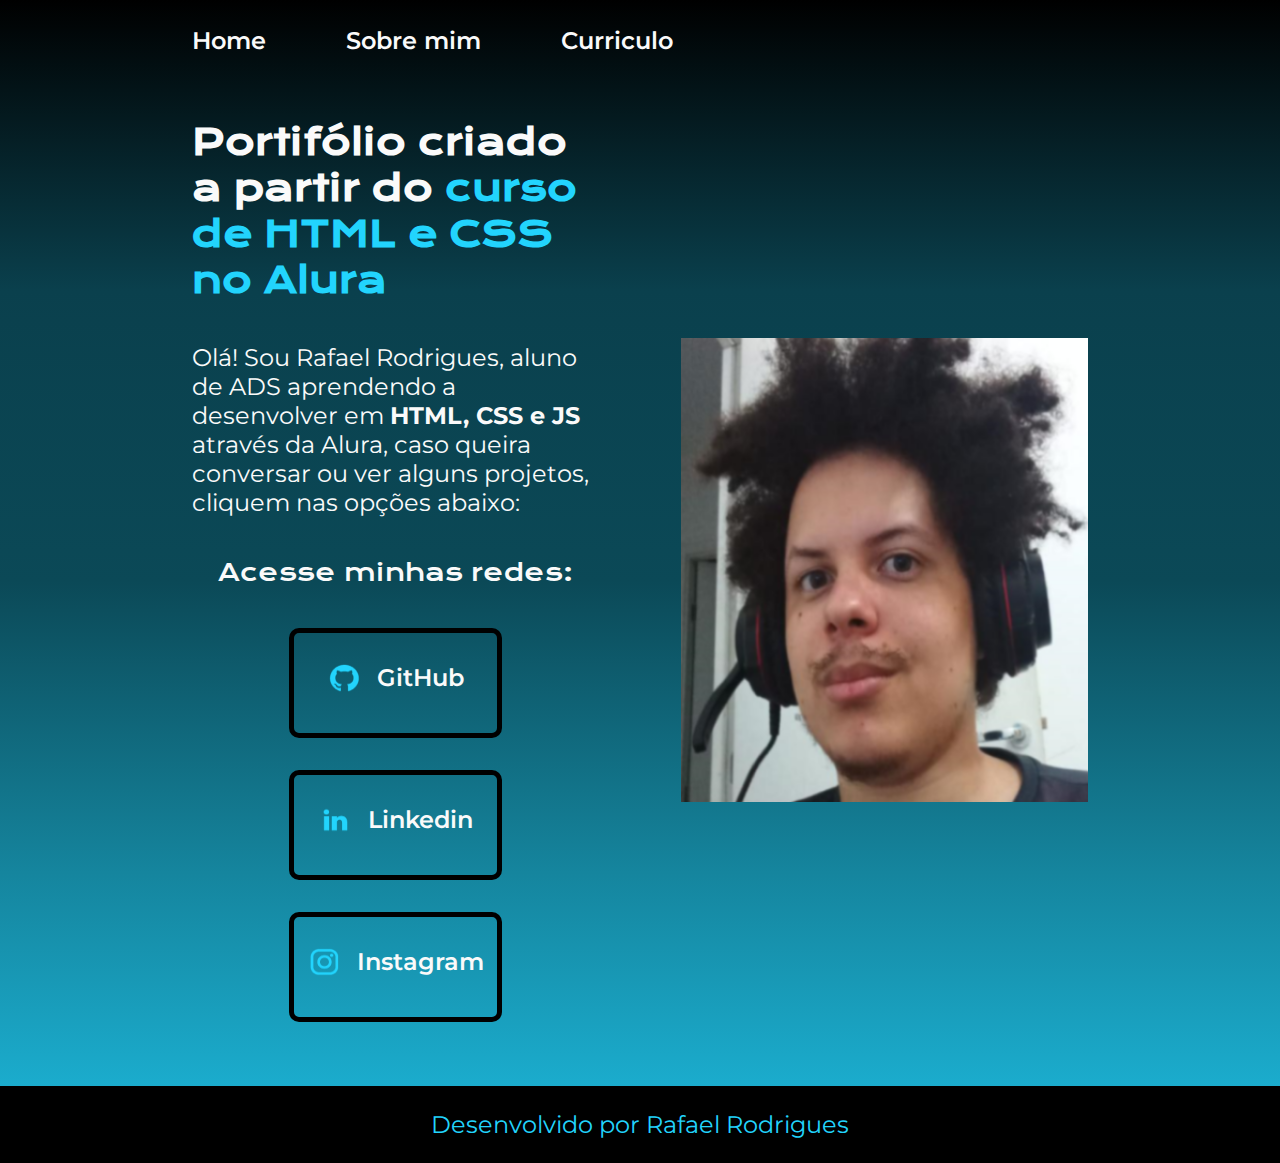
<file: index.html>
<!DOCTYPE html>
<html lang="pt-BR">
<head>
    <meta charset="UTF-8">
    <meta http-equiv="X-UA-Compatible" content="IE=edge">
    <meta name="viewport" content="width=device-width, initial-scale=1.0">
    <link rel="stylesheet" href="assets/styles/style.css">
    <link rel="shortcut icon" href="assets/img/alura.png" type="image/x-icon">
    <title>Portifólio</title>
</head>
<body>
    <header class="cabecalho">
        <nav class="cabecalho__menu">
            <a class="cabecalho__menu__link" href="index.html">Home</a>
            <a class="cabecalho__menu__link" href="about.html">Sobre mim</a>
            <a class="cabecalho__menu__link" href="curriculo.html">Curriculo</a>
        </nav>
    </header>

    <main class="conteudoPrincipal">
        <section class="conteudoInterno">
            <h1 class="conteudoTitulo">Portifólio criado a partir do <strong class="txtStrong">curso de HTML e CSS no Alura</strong></h1>
            <p class="paragrafo">Olá! Sou Rafael Rodrigues, aluno de ADS aprendendo a desenvolver em <strong class="txtLinguagens">HTML, CSS e JS</strong> através da Alura, caso queira conversar ou ver alguns projetos, cliquem nas opções abaixo:</p>

            <h2 class="botoes__subtitulo" style="text-align: center;">Acesse minhas redes:</h2>

            <div class="botoes">
                <a class="botoes__links__navegacao" href="https://github.com/Rafael-RS19">
                    <img class="imgLink" src="assets/img/github.png" alt="GitHub">
                    GitHub
                </a>
                <a class="botoes__links__navegacao" href="https://www.linkedin.com/in/rafael-rodrigues-566365225/">
                    <img class="imgLink" src="assets/img/linkedin.png" alt="Linkedin">
                    Linkedin
                </a>
                <a class="botoes__links__navegacao" href="https://www.instagram.com/chaos_th.art/">
                    <img class="imgLink" src="assets/img/instagram.png" alt="Instagram">
                    Instagram
                </a>
            </div>  
        </section>
        <img class="conteudo__imagem" src="assets/img/rafaelRS.png" alt="Rafa">
    </main>
    <footer class="rodape">
       <p class="rodapeP">Desenvolvido por Rafael Rodrigues</p>
    </footer>
</body>
</html>
</file>
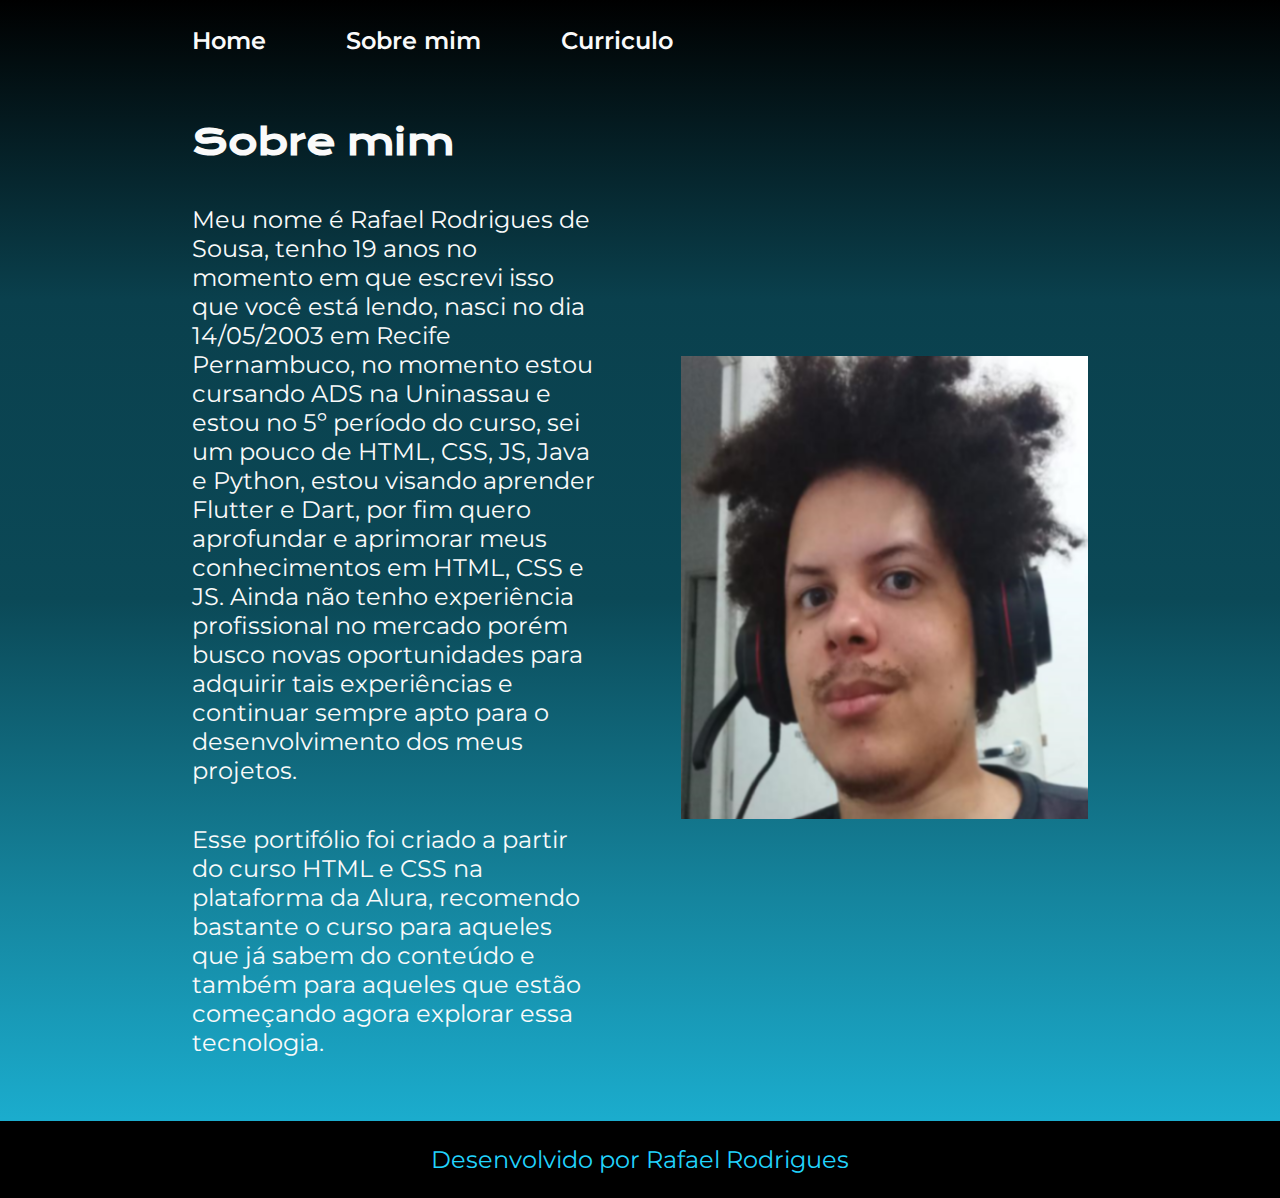
<file: about.html>
<!DOCTYPE html>
<html lang="pt-BR">
<head>
    <meta charset="UTF-8">
    <meta http-equiv="X-UA-Compatible" content="IE=edge">
    <meta name="viewport" content="width=device-width, initial-scale=1.0">
    <link rel="stylesheet" href="assets/styles/style.css">
    <link rel="shortcut icon" href="assets/img/alura.png" type="image/x-icon">
    <title>Sobre mim</title>
</head>
<body>
    <header class="cabecalho">
        <nav class="cabecalho__menu">
            <a class="cabecalho__menu__link" href="index.html">Home</a>
            <a class="cabecalho__menu__link" href="about.html">Sobre mim</a>
            <a class="cabecalho__menu__link" href="curriculo.html">Curriculo</a>
        </nav>
    </header>

    <main class="conteudoPrincipal">
        <section class="conteudoInterno">
            <h1 class="conteudoTitulo">Sobre mim</h1>
            <p class="paragrafo">Meu nome é Rafael Rodrigues de Sousa, tenho 19 anos no momento em que escrevi isso que você está lendo, nasci no dia 14/05/2003 em Recife Pernambuco, no momento estou cursando ADS na Uninassau e estou no 5º período do curso, sei um pouco de HTML, CSS, JS, Java e Python, estou visando aprender Flutter e Dart, por fim quero aprofundar e aprimorar meus conhecimentos em HTML, CSS e JS. Ainda não tenho experiência profissional no mercado porém busco novas oportunidades para adquirir tais experiências e continuar sempre apto para o desenvolvimento dos meus projetos.
            </p>
            <p class="paragrafo">Esse portifólio foi criado a partir do curso HTML e CSS na plataforma da Alura, recomendo bastante o curso para aqueles que já sabem do conteúdo e também para aqueles que estão começando agora explorar essa tecnologia.</p>
        </section>
        <img class="conteudo__imagem" src="assets/img/rafaelRS.png" alt="Rafa">
    </main>

    <footer class="rodape">
        <p class="rodapeP">Desenvolvido por Rafael Rodrigues</p>
    </footer>
</body>
</html>
</file>
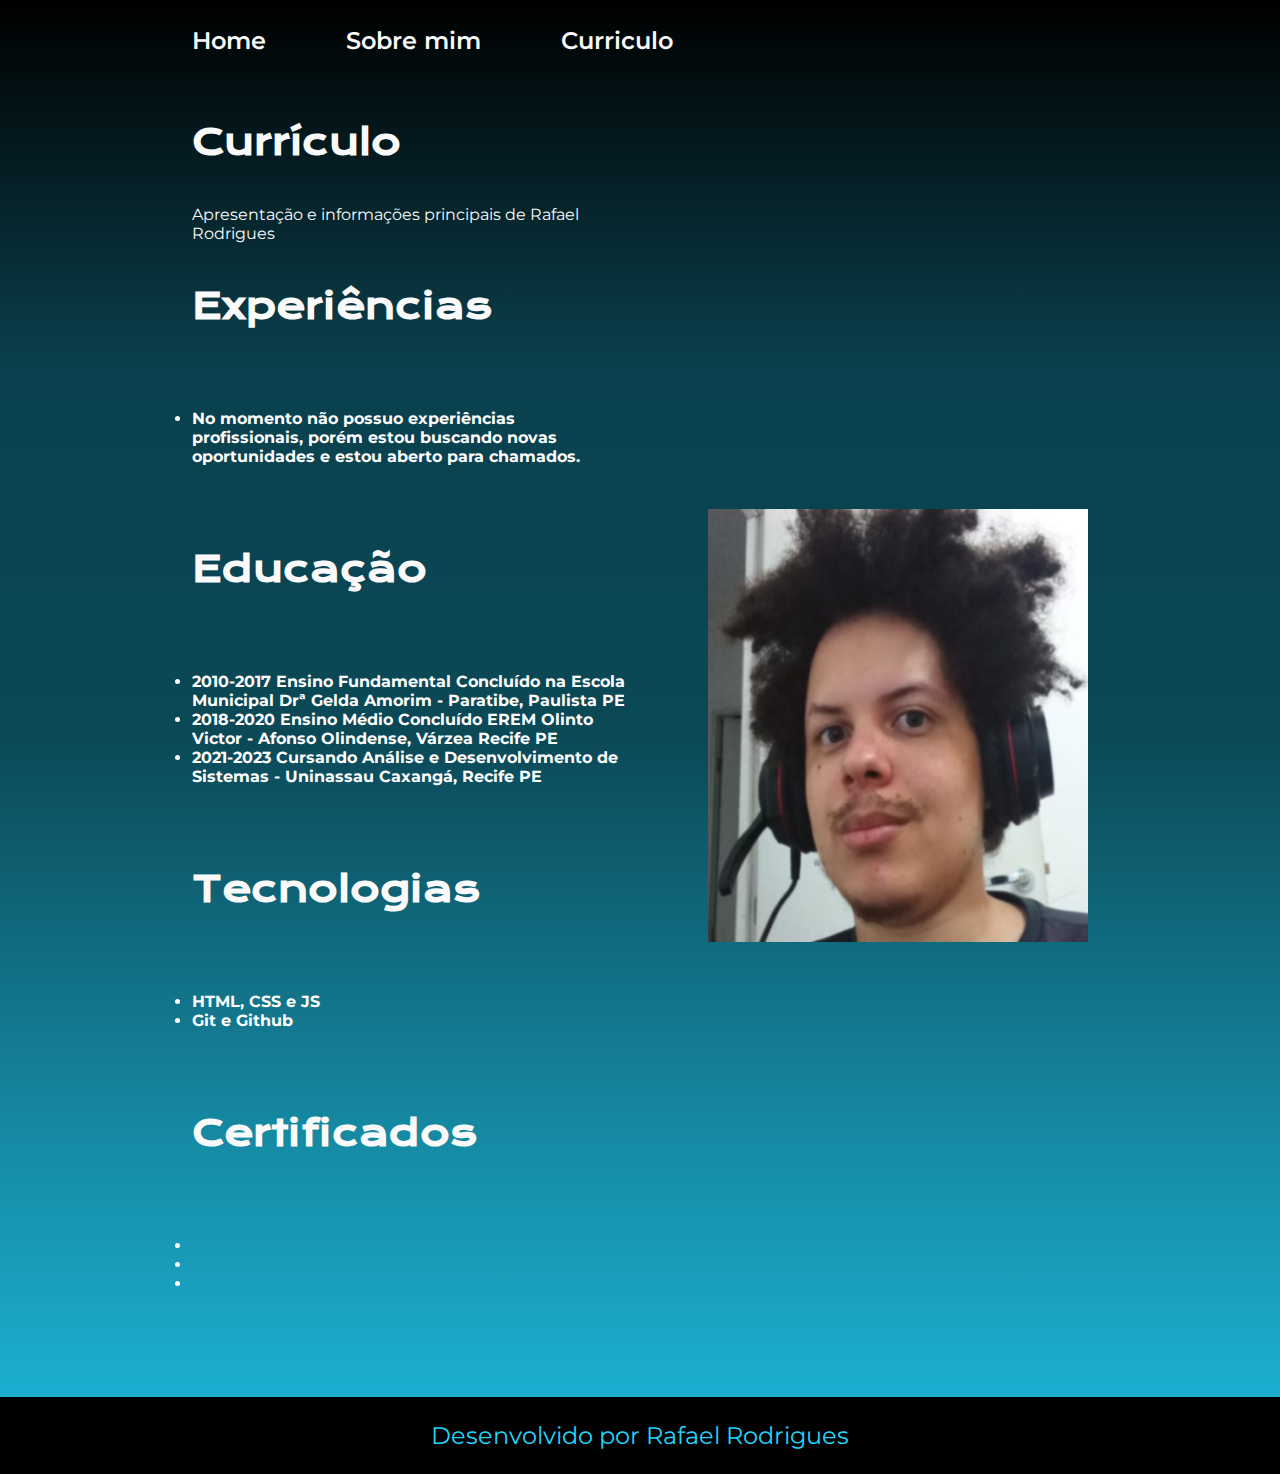
<file: curriculo.html>
<!DOCTYPE html>
<html lang="en">
<head>
    <meta charset="UTF-8">
    <meta http-equiv="X-UA-Compatible" content="IE=edge">
    <meta name="viewport" content="width=device-width, initial-scale=1.0">
    <link rel="stylesheet" href="assets/styles/style.css">
    <link rel="shortcut icon" href="assets/img/alura.png" type="image/x-icon">
    <title>Curriculo</title>
</head>
<body>
    <header class="cabecalho">
        <nav class="cabecalho__menu">
            <a class="cabecalho__menu__link" href="index.html">Home</a>
            <a class="cabecalho__menu__link" href="about.html">Sobre mim</a>
            <a class="cabecalho__menu__link" href="curriculo.html">Curriculo</a>
        </nav>
    </header>

    <main class="conteudoPrincipal">
        <section class="conteudoInterno">
            <h1 class="conteudoTitulo">Currículo</h1>
            <p class="curriculoTxt">
                Apresentação e informações principais de Rafael Rodrigues
            </p>
            <h2 class="conteudoTitulo">Experiências</h2>
            <p class="txtStrong">
            <ul class="txtStrong">
                <li> No momento não possuo experiências profissionais, porém estou buscando novas oportunidades e estou aberto para chamados.</li>
                
            </ul>
            </p>
            <h2 class="conteudoTitulo">Educação</h2>
            <p class="txtStrong">
            <ul class="txtStrong">
                <li>2010-2017 Ensino Fundamental Concluído na Escola Municipal Drª Gelda Amorim - Paratibe, Paulista PE</li>
                <li>2018-2020 Ensino Médio Concluído EREM Olinto Victor - Afonso Olindense, Várzea Recife PE </li>
                <li>2021-2023 Cursando Análise e Desenvolvimento de Sistemas - Uninassau Caxangá, Recife PE </li>
            </ul>
            </p>    
            <h2 class="conteudoTitulo">Tecnologias</h2>
            <p class="txtStrong">
            <ul class="txtStrong">
                <li>HTML, CSS e JS</li>
                <li>Git e Github</li>
                
            </ul>
            </p>
            <h2 class="conteudoTitulo">Certificados</h2>
            <p class="txtStrong">
            <ul class="txtStrong">
                <li></li>
                <li></li>
                <li></li>
            </ul>
            </p>
        </section>
        <img src="assets/img/rafaelRS.png" alt="Rafa">
    </main> 

    <footer class="rodape">
        <p class="rodapeP">Desenvolvido por Rafael Rodrigues</p>
    </footer>
</body>
</html>
</file>
<file: assets/styles/style.css>
@import url('https://fonts.googleapis.com/css2?family=Krona+One&family=Montserrat&display=swap');;


:root{
    --cor-primaria: #000000;
    --cor-secundaria: #f6f6f6;
    --cor-terciaria: #22D4FD;

}



*{
    margin: 0px;
    padding: 0px;
}

body{
    margin: 0px;
    box-sizing: border-box;
    background-image: linear-gradient(#000000, #0A404D, #0B4957, #15859E, #1DBADE);
    color: #fafafa;
}

.cabecalho{
    padding: 2% 0% 0% 15%;
}

.cabecalho__menu{
    display: flex;
    gap: 80px;
}

.cabecalho__menu__link:hover{
    color: #22D4FD;
}

.cabecalho__menu__link{
    font-family: 'Montserrat', sans-serif;
    font-size: 1.5rem;
    font-weight: 600;
    color: var(--cor-terciaria);
    text-decoration: none;
}

strong:hover{
    color: aquamarine;
}

h2{
    margin: 0px;
}


.conteudoPrincipal{
    padding: 5% 15%;
    display: flex;
    align-items: center;
    justify-content: space-between;
    gap: 82px;
}

.conteudoInterno{
    width: 50%;
    display: flex;
    flex-direction: column;
    gap: 40px;
}

.conteudoTitulo{
    font-size: 2.25rem;
    font-family: 'Krona One', sans-serif;
    margin: 0;
}

.txtStrong{
    color: #22D4FD; 
}

.txtStrong a{
    text-decoration: none;
    color: var(--cor-secundaria);
}

.paragrafo{
    font-size: 1.5rem;
    font-family: 'Montserrat', sans-serif;
    margin: 0;
}

.botoes{
    display: flex;
    flex-direction: column;
    align-items: center;
    justify-content: space-between;
    gap: 32px;
}

.botoes__subtitulo{
    font-family: 'Krona One', sans-serif;
    font-weight: 400;
    font-size: 1.5rem;
}



.botoes__links__navegacao{
    padding-top: 30px;
    display: flex;
    justify-content: center;
    gap: 16px;
    border: 5px solid #000000;
    text-align: center;
    font-size: 1.5rem;
    width: 50%;
    border-radius: 10px;
    height: 70px;
    color: var(--cor-secundaria);
    font-family: 'Montserrat', sans-serif;
    text-decoration: none;
    font-weight: 600;
}


.botoes__links__navegacao:hover{
    background-color: rgb(24, 97, 131);
    color: black;
}


.imgLink{
    padding-bottom: 40px;
}

.conteudo__imagem{
    width: 50%;
}

.rodape{
    font-family: 'Montserrat', sans-serif;
    font-size: 1.5rem;
    text-align: center;
    padding: 24px;
    color: #22D4FD;
    background-color: #000000;
    font-weight: 400;
}

.rodapeP{
    margin: 0px;
}

@media (max-width: 1200px){

    body{
        background-image: linear-gradient(#3A1078, #3169aa, #2f8ecd, #37b8bd );
    }

    .cabecalho{
        padding: 10%;
    }

    .cabecalho__menu{
        justify-content: center;
    }

    .conteudoPrincipal{
        flex-direction: column-reverse;
        padding: 5%;
    }

    .conteudoInterno{
        width: auto;
    }
    

}

li{
    color: white;
    font-weight: bold;
    font-family: 'Montserrat', sans-serif;
}

.curriculoTxt{
    font-family: 'Montserrat', sans-serif;
}
</file>
